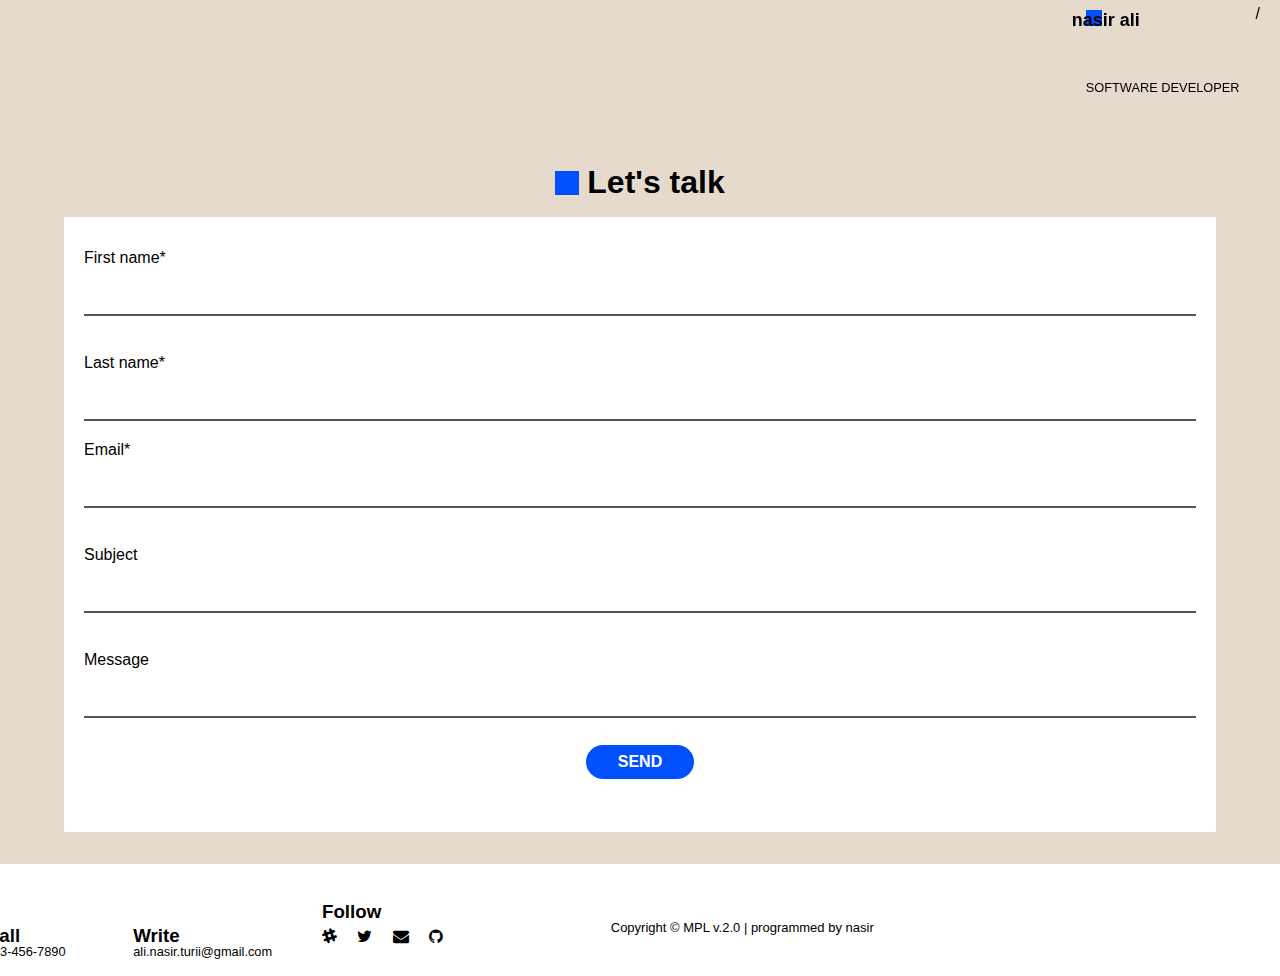
<file: contact.html>
<!DOCTYPE html>
<html lang="en">
  <head>
    <meta charset="UTF-8" />
    <meta name="viewport" content="width=device-width, initial-scale=1.0" />
    <meta http-equiv="X-UA-Compatible" content="ie=edge" />

    <!--   Google fonts link -->
    <link rel="dns-prefetch" href="//fonts.googleapis.com" />
    <link
      href="https://fonts.googleapis.com/css?family=Questrial"
      rel="stylesheet"
    />

    <!--   favicon link  ---- -->
    <link
      rel="stylesheet"
      href="https://cdnjs.cloudflare.com/ajax/libs/font-awesome/4.7.0/css/font-awesome.min.css"
    />

    <!--   local CSS link  ---- -->
    <link rel="stylesheet" href="css/main.css" />

    <title>nasir</title>
    <!--   local header and footer JavaScript link  ---- -->
    <script src="main.js" type="text/javascript" defer></script>
  </head>

  <body>
    <!--  ======================= START of Page Area =============================  -->
    <!--  =======================  START art of NAV BAR =============================  -->

    <header-component></header-component>

    <!--  =======================  END of NAV BAR =============================  -->

    <!--  =======================  START of Main =============================  -->
    <main class="resume_main">
      <div class="project_main_head scroll_container_child">
        <div class="project_main_logo_box"></div>
        <h1 class="project_main_h1">Let's talk</h1>
      </div>

      <div class="project_main_01">
        <fieldset>
          <div>
            <div class="form_column">
              <label for="firstname">First name*</label>
              <input class="input_form"
                id="firstname"
                type="text"
                required
                size="20"
                name="firstname"
              /><br />
            </div>
            <div class="form_column">
              <label for="lastname">Last name*</label>
              <input class="input_form"
                id="lastname"
                type="text"
                required
                size="20"
                name="lastname"
              />
            </div>
          </div>
          <div class="form_column">
            <label for="address">Email*</label>
            <input class="input_form"
              id="address"
              type="text"
              required
              size="20"
              name="email"
            /><br />
           </div>
          <div class="form_column">
            <label for="address2">Subject</label>
            <input class="input_form"
              id="address2"
              type="text"
              required
              size="20"
              name="address2"
            /><br />
           </div>
           <div class="form_column">
            <label for="Message">Message</label>
            <input class="input_form"
              id="Message"
              type="text"
              required
              size="20"
              name="Message"
            /><br />
          </textarea>
           </div>
          
        </fieldset>
        <div class="hero_button contact_send_but">
          <btn class="hero_button_resume">SEND</btn>
        </div>
      </div>
    </main>
    <!--  =======================  END of Main =============================  -->

    <!--  =======================  START of Footer =============================  -->

    <footer-component></footer-component>
    <!--#include file="assets/header.html" -->
    <!--  =======================  END of Footer =============================  -->
    <!--  ======================= END of Page Area =============================  -->
  </body>
</html>
</file>
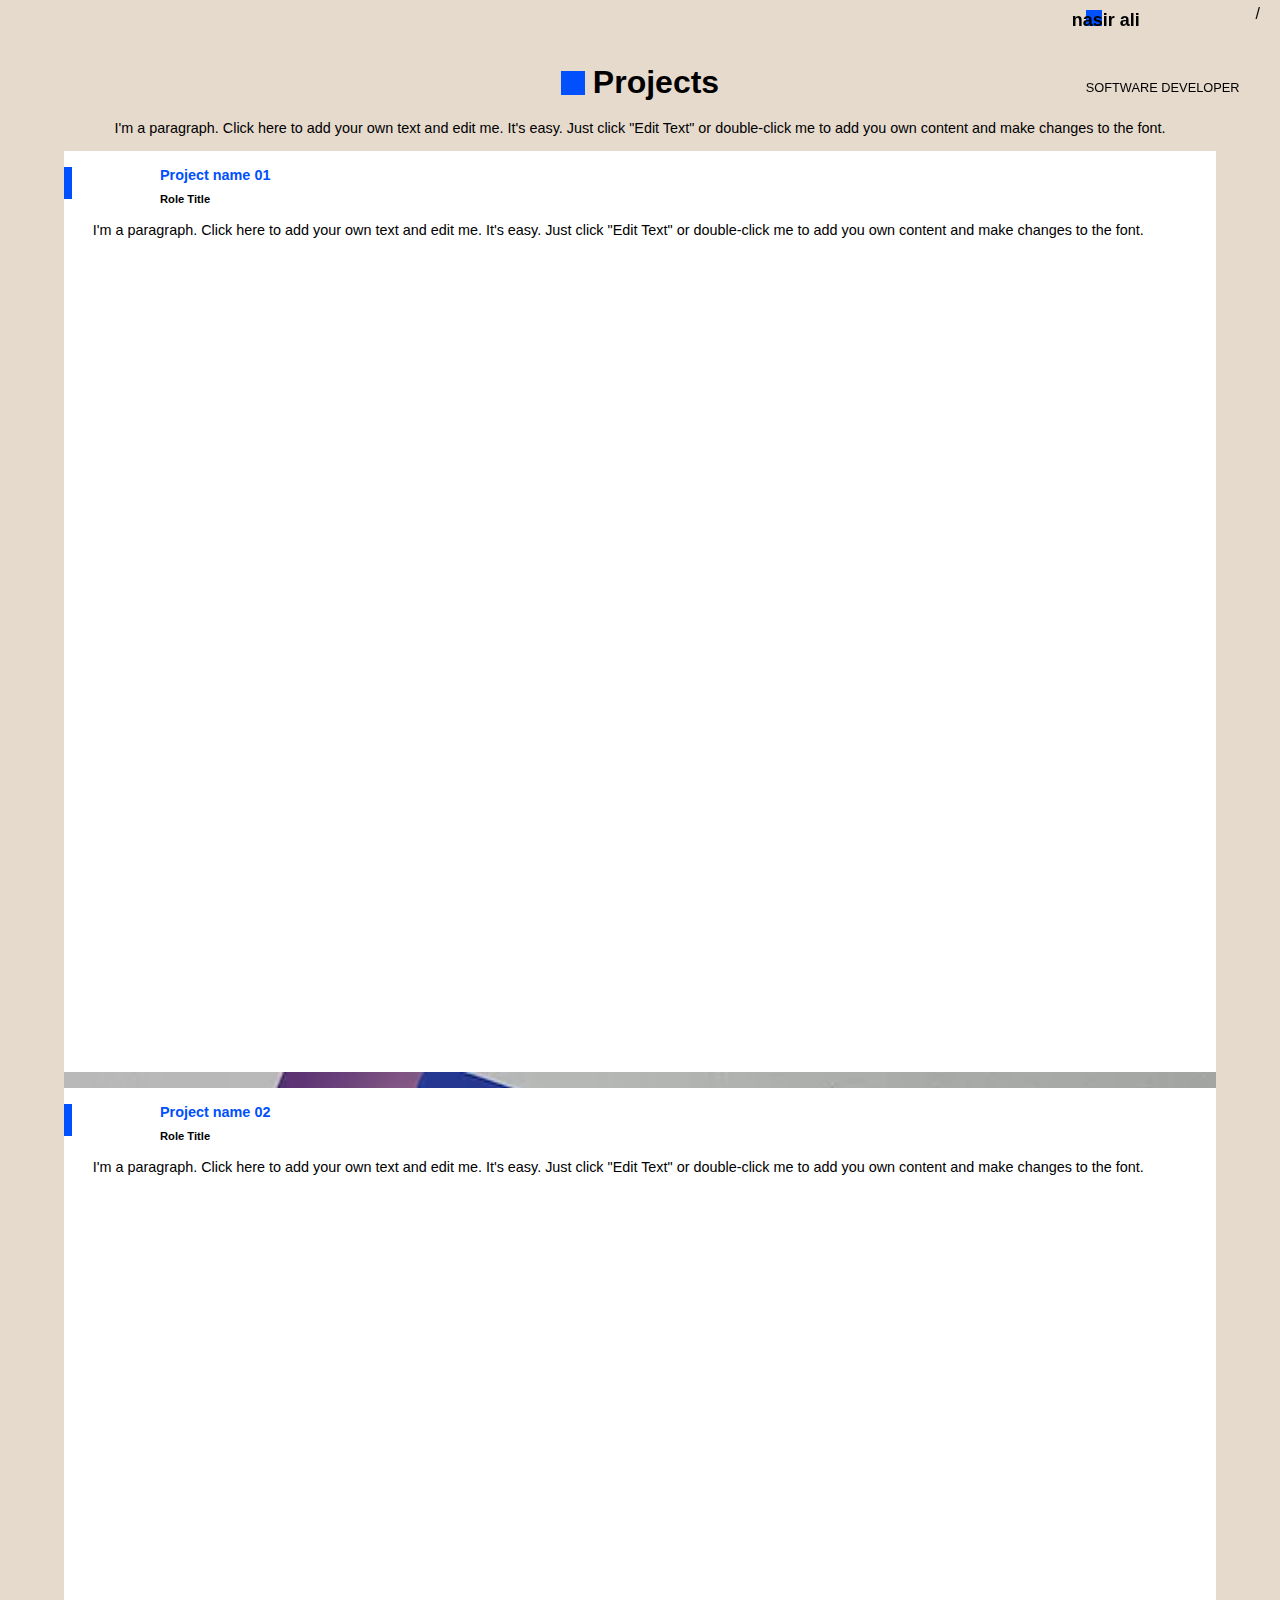
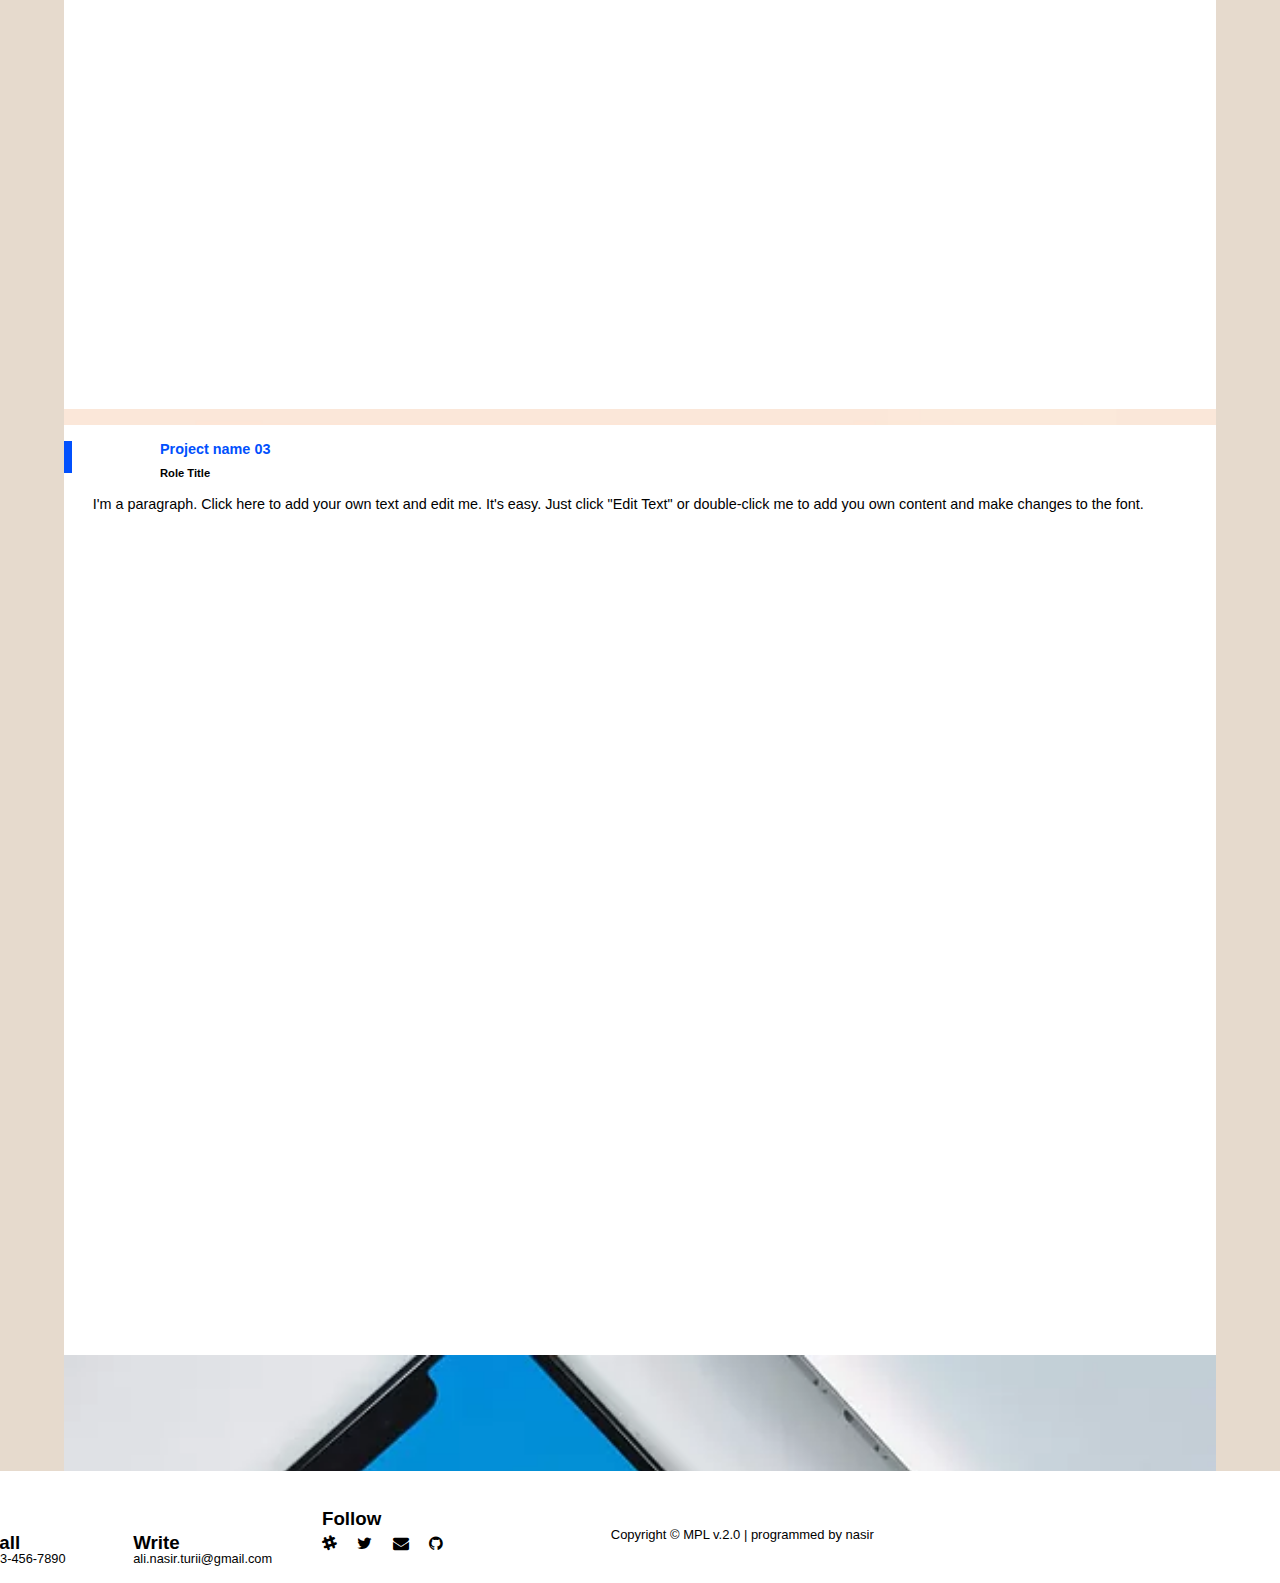
<file: projects.html>
<!DOCTYPE html>
<html lang="en">
  <head>
    <meta charset="UTF-8" />
    <meta name="viewport" content="width=device-width, initial-scale=1.0" />
    <meta http-equiv="X-UA-Compatible" content="ie=edge" />

    <!--   Google fonts link -->
    <link rel="dns-prefetch" href="//fonts.googleapis.com" />
    <link href="https://fonts.googleapis.com/css?family=Questrial" rel="stylesheet" />

    <!--   favicon link  ---- -->
    <link rel="stylesheet" href="https://cdnjs.cloudflare.com/ajax/libs/font-awesome/4.7.0/css/font-awesome.min.css" />

    <!--   local CSS link  ---- -->
    <link rel="stylesheet" href="css/main.css" />

    <title>nasir</title>
    <!--   local header and footer JavaScript link  ---- -->
    <script src="main.js" type="text/javascript" defer></script>
  </head>

  <body>
    <!--  ======================= START of Page Area =============================  -->
    <!--  =======================  START art of NAV BAR =============================  -->

    <header-component></header-component>

    <!--  =======================  END of NAV BAR =============================  -->

    <!--  =======================  START of Main =============================  -->
    <main class="project_main scroll_container">
      <div class="project_main_head scroll_container_child">
        <div class="project_main_logo_box"></div>
        <h1 class="project_main_h1">Projects</h1>
      </div>
      <div class="project_main_p">
        <p>
          I'm a paragraph. Click here to add your own text and edit me. It's easy. Just click "Edit Text" or double-click me to add you own content and make changes to the font.
        </p>
      </div>

      <div class="project_main_01 scroll_container_child">
        <div class="project_main_01_head">
          <div class="project_main_01_head_div">
            <div class="project_main_01_head_div_blue"></div>
            <div class="project_main_01_head_div_name">
              <p>Project name 01</p>
            </div>
            <div class="project_main_01_head_div_title"><p>Role Title</p></div>
          </div>
          <div class="project_main_01_head_p">
            <p>
              I'm a paragraph. Click here to add your own text and edit me. It's easy. Just click "Edit Text" or double-click me to add you own content and make changes to the
              font.
            </p>
          </div>
        </div>
        <div class="project_main_01_image">
          <img class="project_main_image_img" src="img/project_01.webp" alt="project 01 image of website UI" />
        </div>
      </div>
      <div class="project_main_01 scroll_container_child">
        <div class="project_main_01_head">
          <div class="project_main_01_head_div">
            <div class="project_main_01_head_div_blue"></div>
            <div class="project_main_01_head_div_name">
              <p>Project name 02</p>
            </div>
            <div class="project_main_01_head_div_title"><p>Role Title</p></div>
          </div>
          <div class="project_main_01_head_p">
            <p>
              I'm a paragraph. Click here to add your own text and edit me. It's easy. Just click "Edit Text" or double-click me to add you own content and make changes to the
              font.
            </p>
          </div>
        </div>
        <div class="project_main_01_image">
          <img class="project_main_image_img" src="img/project_02.webp" alt="project 01 image of website UI" />
        </div>
      </div>
      <div class="project_main_01 scroll_container_child">
        <div class="project_main_01_head">
          <div class="project_main_01_head_div">
            <div class="project_main_01_head_div_blue"></div>
            <div class="project_main_01_head_div_name">
              <p>Project name 03</p>
            </div>
            <div class="project_main_01_head_div_title"><p>Role Title</p></div>
          </div>
          <div class="project_main_01_head_p">
            <p>
              I'm a paragraph. Click here to add your own text and edit me. It's easy. Just click "Edit Text" or double-click me to add you own content and make changes to the
              font.
            </p>
          </div>
        </div>
        <div class="project_main_01_image">
          <img class="project_main_image_img" src="img/project_03.webp" alt="project 01 image of website UI" />
        </div>
      </div>
    </main>
    <!--  =======================  END of Main =============================  -->

    <!--  =======================  START of Footer =============================  -->

    <footer-component></footer-component>
    <!--#include file="assets/header.html" -->
    <!--  =======================  END of Footer =============================  -->
    <!--  ======================= END of Page Area =============================  -->
  </body>
</html>
</file>
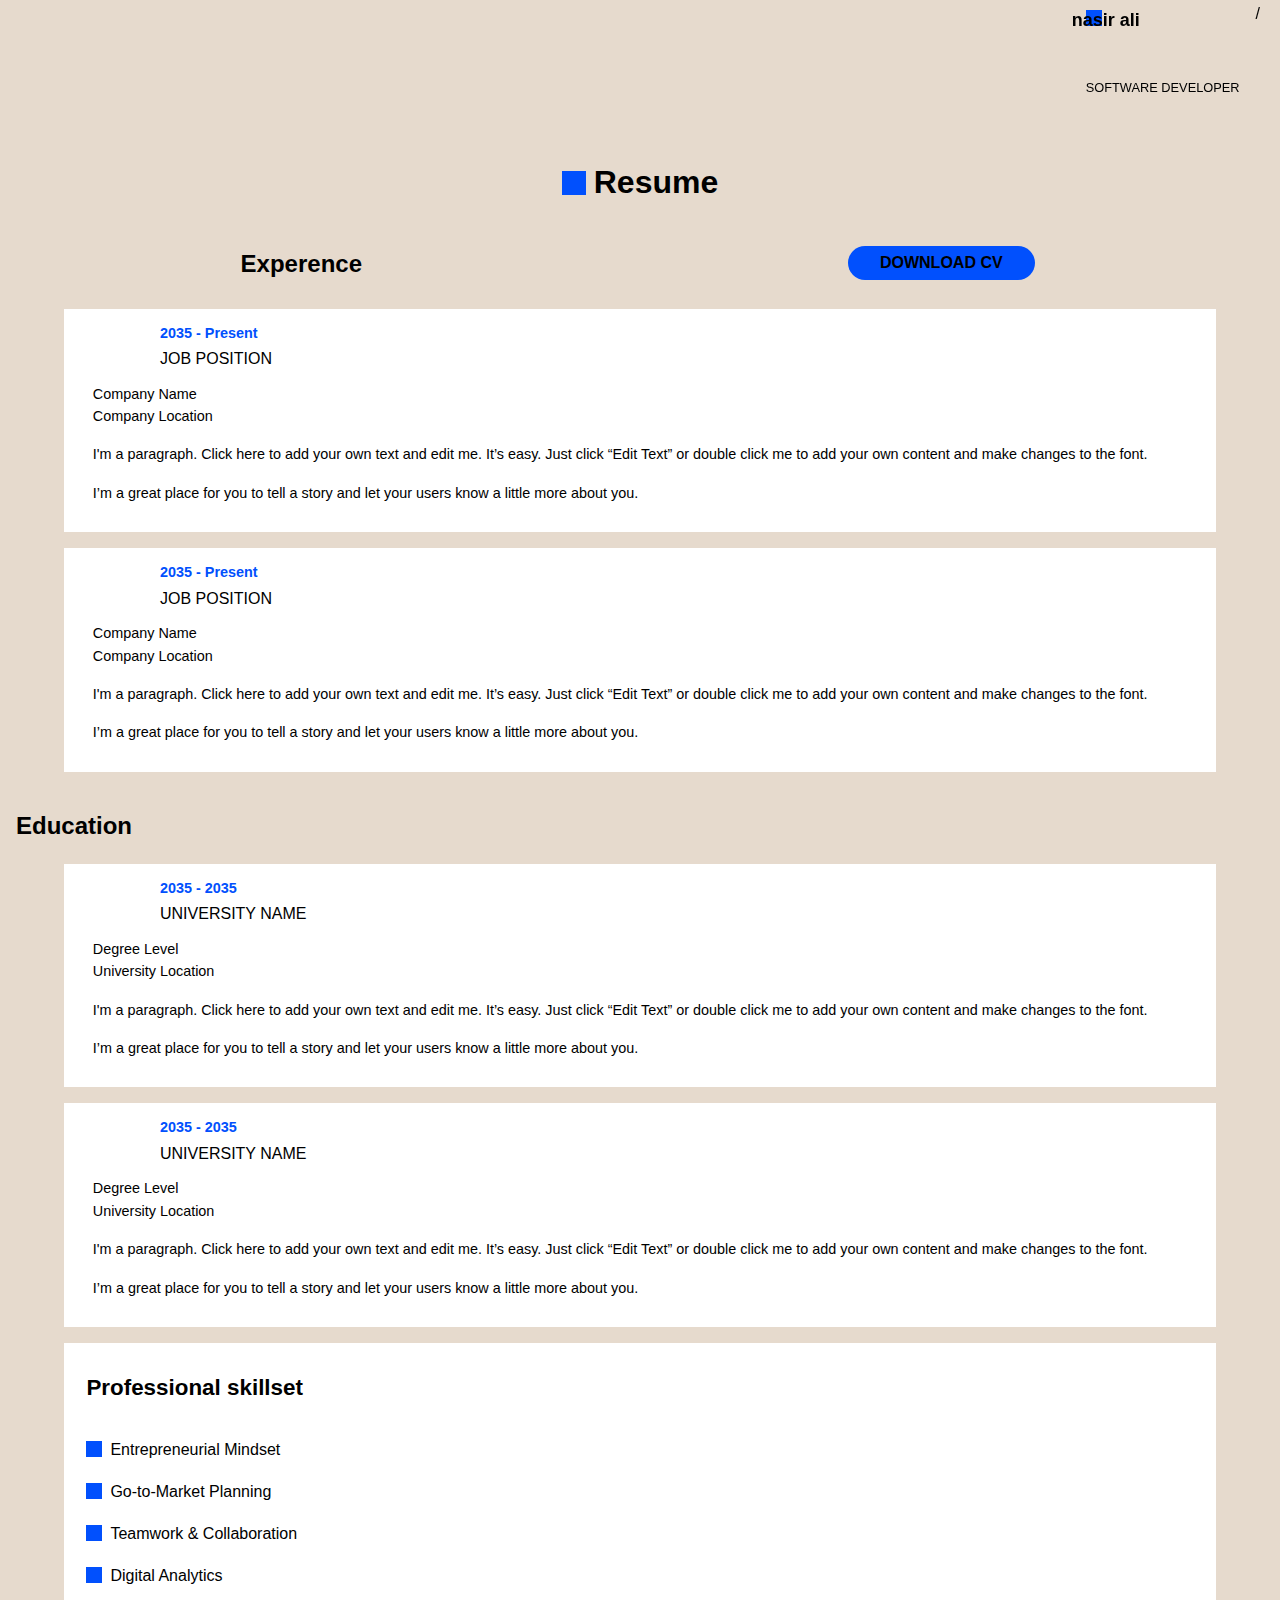
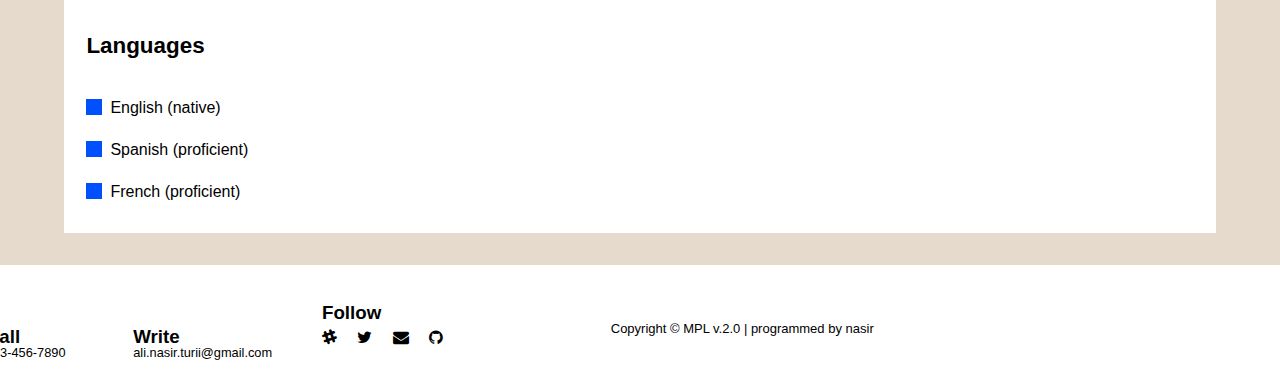
<file: resume.html>
<!DOCTYPE html>
<html lang="en">
  <head>
    <meta charset="UTF-8" />
    <meta name="viewport" content="width=device-width, initial-scale=1.0" />
    <meta http-equiv="X-UA-Compatible" content="ie=edge" />

    <!--   Google fonts link -->
    <link rel="dns-prefetch" href="//fonts.googleapis.com" />
    <link href="https://fonts.googleapis.com/css?family=Questrial" rel="stylesheet" />

    <!--   favicon link  ---- -->
    <link rel="stylesheet" href="https://cdnjs.cloudflare.com/ajax/libs/font-awesome/4.7.0/css/font-awesome.min.css" />

    <!--   local CSS link  ---- -->
    <link rel="stylesheet" href="css/main.css" />

    <title>nasir</title>
    <!--   local header and footer JavaScript link  ---- -->
    <script src="main.js" type="text/javascript" defer></script>
  </head>

  <body>
    <!--  ======================= START of Page Area =============================  -->
    <!--  =======================  START art of NAV BAR =============================  -->

    <header-component></header-component>

    <!--  =======================  END of NAV BAR =============================  -->

    <!--  =======================  START of Main =============================  -->
    <main class="resume_main">
      <div class="project_main_head scroll_container_child">
        <div class="project_main_logo_box"></div>
        <h1 class="project_main_h1">Resume</h1>
      </div>
      <div class="resume_main_exp">
        <div><h2>Experence</h2></div>
        <div class="hero_button">
          <btn class="hero_button_resume"> <a href="https://3f62d478-a066-43ee-98e6-3e48600ff893.filesusr.com/ugd/84770f_5db758741cef46fbb32e0125937f8de5.pdf">DOWNLOAD CV</a></btn>
        </div>
      </div>
      <div class="project_main_01 scroll_container_child">
        <div class="project_main_01_head">
          <div class="project_main_01_head_div">
            <div class="project_main_01_head_div_name">
              <p>2035 - Present</p>
            </div>
            <div class="resume_main_01_head_div_title">
              <p>JOB POSITION</p>
            </div>
          </div>
          <div class="project_main_01_head_p">
            <p>Company Name</p>
            <p class="project_main_01_head_p_com">Company Location</p>
            <p class="project_main_01_head_p_com">
              I'm a paragraph. Click here to add your own text and edit me. It’s easy. Just click “Edit Text” or double click me to add your own content and make changes to the
              font.
            </p>
            <p class="project_main_01_head_p_com">I’m a great place for you to tell a story and let your users know a little more about you.</p>
          </div>
        </div>
      </div>
      <div class="project_main_01 scroll_container_child">
        <div class="project_main_01_head">
          <div class="project_main_01_head_div">
            <div class="project_main_01_head_div_name">
              <p>2035 - Present</p>
            </div>
            <div class="resume_main_01_head_div_title">
              <p>JOB POSITION</p>
            </div>
          </div>
          <div class="project_main_01_head_p">
            <p>Company Name</p>
            <p class="project_main_01_head_p_com">Company Location</p>
            <p class="project_main_01_head_p_com">
              I'm a paragraph. Click here to add your own text and edit me. It’s easy. Just click “Edit Text” or double click me to add your own content and make changes to the
              font.
            </p>
            <p class="project_main_01_head_p_com">I’m a great place for you to tell a story and let your users know a little more about you.</p>
          </div>
        </div>
      </div>
      <div class="resume_main_edu">
        <div><h2>Education</h2></div>
      </div>
      <div class="project_main_01 scroll_container_child">
        <div class="project_main_01_head">
          <div class="project_main_01_head_div">
            <div class="project_main_01_head_div_name">
              <p>2035 - 2035</p>
            </div>
            <div class="resume_main_01_head_div_title">
              <p>UNIVERSITY NAME</p>
            </div>
          </div>
          <div class="project_main_01_head_p">
            <p>Degree Level</p>
            <p class="project_main_01_head_p_com">University Location</p>
            <p class="project_main_01_head_p_com">
              I'm a paragraph. Click here to add your own text and edit me. It’s easy. Just click “Edit Text” or double click me to add your own content and make changes to the
              font.
            </p>
            <p class="project_main_01_head_p_com">I’m a great place for you to tell a story and let your users know a little more about you.</p>
          </div>
        </div>
      </div>
      <div class="project_main_01 scroll_container_child">
        <div class="project_main_01_head">
          <div class="project_main_01_head_div">
            <div class="project_main_01_head_div_name">
              <p>2035 - 2035</p>
            </div>
            <div class="resume_main_01_head_div_title">
              <p>UNIVERSITY NAME</p>
            </div>
          </div>
          <div class="project_main_01_head_p">
            <p>Degree Level</p>
            <p class="project_main_01_head_p_com">University Location</p>
            <p class="project_main_01_head_p_com">
              I'm a paragraph. Click here to add your own text and edit me. It’s easy. Just click “Edit Text” or double click me to add your own content and make changes to the
              font.
            </p>
            <p class="project_main_01_head_p_com">I’m a great place for you to tell a story and let your users know a little more about you.</p>
          </div>
        </div>
      </div>
      <div class="project_main_01">
        <div class="resume_main_skill">
          <div class="resume_main_title">
            <h1>Professional skillset</h1>
          </div>
          <div class="resume_main_body_line">
            <div class="resume_main_logo_box"></div>
            <p class="resume_main_body_text">Entrepreneurial Mindset</p>
          </div>
          <div class="resume_main_body_line">
            <div class="resume_main_logo_box"></div>
            <p class="resume_main_body_text">Go-to-Market Planning</p>
          </div>
          <div class="resume_main_body_line">
            <div class="resume_main_logo_box"></div>
            <p class="resume_main_body_text">Teamwork & Collaboration</p>
          </div>
          <div class="resume_bottom_space resume_main_body_line">
            <div class="resume_main_logo_box"></div>
            <p class="resume_main_body_text">Digital Analytics</p>
          </div>
          <div class="resume_main_title">
            <h1>Languages</h1>
          </div>
          <div class="resume_main_body_line">
            <div class="resume_main_logo_box"></div>
            <p class="resume_main_body_text">English (native)</p>
          </div>
          <div class="resume_main_body_line">
            <div class="resume_main_logo_box"></div>
            <p class="resume_main_body_text">Spanish (proficient)</p>
          </div>
          <div class="resume_bottom_space resume_main_body_line">
            <div class="resume_main_logo_box"></div>
            <p class="resume_main_body_text">French (proficient)</p>
          </div>
        </div>
      </div>
    </main>
    <!--  =======================  END of Main =============================  -->

    <!--  =======================  START of Footer =============================  -->

    <footer-component></footer-component>
    <!--#include file="assets/header.html" -->
    <!--  =======================  END of Footer =============================  -->
    <!--  ======================= END of Page Area =============================  -->
  </body>
</html>
</file>
<file: css/main.css>
/* Add your CSS here */

/* Don't forget to link this file to your HTML in the <head> */

/**/
/* basics colors */
:root {
  --header-white: #fff;
  --main-beige: #e6dacd;
  --second-beige: #f4ece6;
  --buttons-blue: #0150fd;
}
* {
  margin: 0;
  padding: 0;
  box-sizing: border-box;
}

body {
  font-family: "Quicksand", sans-serif;
}

.scroll_container {
  scroll-snap-type: y mandatory;
  overflow-y: scroll;
}
.scroll_container_child {
  scroll-snap-align: start;
}
/*  */

/*  */
/* =========   whole website   ==========  */
/*  nav and logo grid   */
header {
  background-color: var(--header-white);
  margin: 1rem 1rem 0.4rem 1rem;
  padding: 0.3rem;
  display: grid;
  grid-template-columns: repeat(6, 1fr);
  grid-template-rows: auto;
  grid-column-gap: 0px;
  grid-row-gap: 0px;
  grid-template-areas:
    "logo name name name .  bar"
    "manag  manag  manag  .  .  bar"
    "manag  manag  manag  .  .  .";
}
/*             Navigation */

/*             name and logo --- logo area  */

.logo_box {
  grid-area: logo;
  margin-top: 0.35rem;
  height: 1rem;
  width: 1rem;
  background-color: var(--buttons-blue);
}
.name_maya {
  grid-area: name;
  font-weight: 800;
  font-size: 0.75rem;
  padding-top: 0.3rem;
  margin-left: -30px;
}
.name_manager {
  grid-area: manag;
  margin-top: 6px;
  font-size: 0.8rem;
  font-weight: 40;
}
.name_box > p {
  display: none;
}
/*             hamburgar */
.ham_bar_box {
  margin-top: 10px;
  grid-area: bar;
  width: 1.8rem;
  height: 1.5rem;
  display: flex;
  flex-direction: column;
  justify-content: space-between;
}

.ham_bar_one {
  border-radius: 1.5px;
  width: 50%;
  height: 3px;
  background-color: var(--buttons-blue);
  border-radius: 1.5px;
}

.ham_bar_two {
  border-radius: 1.5px;
  width: 100%;
  height: 3px;
  background-color: var(--buttons-blue);
  border-radius: 1.5px;
}

.ham_bar_three {
  border-radius: 1.5px;
  width: 50%;
  height: 3px;
  background-color: var(--buttons-blue);
  border-radius: 1.5px;
  align-self: flex-end;
}

/* */
.navbar {
  position: absolute;
  /* a higher z-index put nav bar above hambur */
  z-index: 1000;
  top: 0;
  left: 0;
  width: 100%;
  height: 100vh;
  overflow: hidden;
  /* basic menu styling*/
  list-style: none;
  background: var(--main-beige);
  display: flex;
  align-items: center;
  flex-direction: column;
  column-gap: 3rem;
  padding-top: 8rem;
  /* animate slide up/down */
  transform: translateY(-100%);
  transition: transform 0.2s ease;
}
.nav_bar_close {
  margin-right: -3rem;
}
/* :target is called when its anchor id #nav bar is called by clicking on the hambur which has href="#nav bar" */

.navbar:target {
  /* show nav bar */
  transform: translateY(0);
}
li a {
  display: block;
  font-family: "Open Sans", sans-serif;
  color: black;
  font-weight: bold;
  font-size: 1.2rem;
  /* remove default underline and add our own with padding and border bottom */
  text-decoration: none;
  padding-top: 3rem;
}

li a:hover,
li a:focus {
  /* show border bottom */
  color: var(--buttons-blue);
}

/* */

/**/
/* main grid layout for whole index page */

/**/
/*                  main        */
.hero_card {
  position: relative;
  display: flex;
  flex-direction: column;
  margin-left: auto;
  margin-right: auto;
  background-color: var(--second-beige);

  box-shadow: 0 8px 16px 0 rgba(0, 0, 0, 0.2);
  width: 90%;
  align-self: end;
}

.hero_card_name_image {
  margin-left: auto;
  margin-right: auto;
  margin-top: 2rem;
  text-align: center;
}

.hero_card_image {
  border-radius: 50%;
  height: 7rem;
}

.hero_card_line {
  width: 5rem;
  height: 0.1rem;
  background-color: var(--buttons-blue);
  border-radius: 1.5px;
  display: flex;
  justify-content: center;
  margin-left: auto;
  margin-right: auto;
  margin-top: 0.8rem;
  margin-bottom: 1rem;
}

.hero_button {
  display: flex;
  justify-content: center;
}
a {
  text-decoration: none;
  color: black;
}
.hero_button_resume {
  color: white;
  background-color: var(--buttons-blue);
  border-radius: 100px 100px 100px 100px;
  padding: 0.5rem 2rem 0.5rem 2rem;
  margin: 0.3rem;
  font-weight: 800;
  font-size: 1rem;
}
.hero_button_resume:hover {
  background-color: white;
  color: black;
  border: 1px solid var(--buttons-blue);
}
.hero_button_projects {
  background-color: var(--second-beige);
  border-radius: 100px 100px 100px 100px;
  border: 1px solid black;
  padding: 0.5rem 2rem 0.5rem 2rem;
  margin: 0.3rem;
  font-weight: 800;
  font-size: 1rem;
}
.hero_card_bottom_gap {
  height: 10px;
}
.hero_button_projects:hover {
  background-color: var(--buttons-blue);
  color: white;
}
.hero_social {
  display: flex;
  justify-content: center;
  padding-top: 0.5rem;
  padding-bottom: 0.5rem;
  margin-top: 1rem;
  background-color: white;
  align-items: center;
}

.hero_social_link {
  color: black;
  height: 1.2rem;
  width: 1.2rem;
  padding-inline: 1rem;
}

.hero_card_text {
  position: absolute;
  margin-top: 9rem;
  padding: 0 1.5rem 2rem 1.5rem;
  background-color: var(--main-beige);
}

.hero_card_text_p {
  font-size: 1rem;
  line-height: 1.5rem;
  padding-bottom: 1.2rem;
}
.hero_card_text_h1 {
  padding-top: 15rem;
  padding-bottom: 20px;
  font-weight: bold;
}
.hero_card_text_h2 {
  padding-top: 10px;
  padding-bottom: 20px;
}

/*  */

/*  */

/* =========                   PROJECTS PAGE                       ==========  */
.project_main {
  background-color: var(--main-beige);
  margin-bottom: -22rem;
}
.project_main_head {
  font-size: 1rem;
  align-content: center;
  padding-top: 4rem;
  padding-bottom: 1rem;

  display: flex;
  justify-content: center;
  align-items: center;
}

.project_main_h1 {
  font-size: 2rem;
  padding-top: 0;
}
.project_main_logo_box {
  margin-right: 0.5rem;
  height: 1.5rem;
  width: 1.5rem;
  background-color: var(--buttons-blue);
  display: flex;
}
.project_main_p {
  margin-inline: 1rem;
  font-size: 0.9rem;
  padding-bottom: 0.75rem;
  line-height: 1.4rem;
  text-align: center;
}
/*                       card */
.project_main_01 {
  margin-left: auto;
  margin-right: auto;
  width: 90%;
  background-color: white;
  padding-top: 1rem;
  margin-bottom: 1rem;
}
.project_main_01_head {
  height: 100%;
}
.project_main_01_head_div {
  display: grid;
  padding-bottom: 0.9rem;
  grid-template-columns: repeat(12, 1fr);
  grid-template-rows: auto;
  grid-template-areas:
    "b p p p p p p"
    "b r r r r r r";
}
.project_main_01_head_div_blue {
  grid-area: b;
  margin-right: 0.3rem;
  height: 2rem;
  width: 0.5rem;
  background-color: var(--buttons-blue);
}
.project_main_01_head_div_name {
  grid-area: p;
  font: bold;
  font-size: 0.9rem;
  font-weight: 800;
  color: var(--buttons-blue);
}
.project_main_01_head_div_title {
  grid-area: r;
  font: bold;
  font-size: 0.7rem;
  font-weight: 600;
  padding-top: 0.6rem;
}
.project_main_01_head_p {
  margin-inline: 1rem;
  font-size: 0.9rem;
  padding-bottom: 0.75rem;
  padding-left: 0.8rem;
  line-height: 1.4rem;
}
.project_main_image_img {
  object-fit: cover;
  width: 100%;
  bottom: 0px;
}
/*  */
/*  */
/* =========                      RESUME PAGE              ==========  */
/*  resume   */

.resume_main {
  background-color: var(--main-beige);
  padding-bottom: 1rem;
  margin-bottom: -22rem;
}
.resume_main_exp {
  display: flex;
  padding: 0.5rem 0 0.5rem 0;
  justify-content: space-around;
  margin-top: 1rem;
  margin-bottom: 1rem;
}
.resume_main_exp h2 {
  padding-top: 9px;
}
.resume_main_01_head_div_title {
  grid-area: r;
  font-size: 1rem;
  padding-top: 0.6rem;
}
.project_main_01_head_p_com {
  margin-bottom: 1rem;
}
.resume_main_edu {
  display: flex;
  padding: 0.5rem 0 0.5rem 0;
  margin-top: 1rem;
  margin-left: 1rem;
  margin-bottom: 1rem;
}
.resume_main_skill {
  padding-left: 1.4rem;
}
.resume_main_title {
  font-size: 0.7rem;
  padding-top: 1rem;
  padding-bottom: 1rem;
}

.resume_main_body_text {
  font-size: 1rem;
}
.resume_main_logo_box {
  margin-right: 0.5rem;
  height: 1rem;
  width: 1rem;
  background-color: var(--buttons-blue);
  display: flex;
}
.resume_main_body_line {
  display: flex;
  padding-top: 1.5rem;
}
.resume_bottom_space {
  padding-bottom: 2rem;
}
/*  */
/*  */
/*  */
/* =========                      contact form              ==========  */
/*  contact   */
fieldset {
  border: none;
  background-color: white;
  display: grid;
  padding-left: 1rem;
  padding-right: 1rem;
}

.form_column {
  display: flex;
  flex-direction: column;
  padding: 0.25rem;
  padding-top: 1rem;
}
input {
  outline: 0;
  border-width: 0 0 2px;
  border-color: black;
}
input:focus,
input:hover {
  border-width: 0 0 3px;
  border-color: var(--buttons-blue);
}

.contact_send_but {
  padding-bottom: 3rem;
}
.input_form {
  padding-top: 2rem;
}
/*  */
/*  */
/*  */
/* =========                      footer  in main js              ==========  */
/*  footer   */
footer {
  margin-top: 25rem;
  background-color: white;
}
.footer_contact {
  display: flex;
  padding: 0.5rem 0 0.5rem 0;
  justify-content: space-around;
  margin-top: 1rem;
  margin-bottom: 1rem;
  margin-left: -3rem;
}

.footer_contact p {
  font-size: 0.8rem;
  padding-top: 1rem;
}

.footer_social > h3 {
  padding-bottom: 1rem;
}
.footer_social {
  padding-left: 1rem;
}
.footer_social > a {
  margin-left: -1rem;
}
.footer_copy_right {
  font-size: 0.7rem;
  padding-left: 1rem;
  margin-bottom: 3rem;
  margin-top: 1rem;
}
.footer_copy_right > p {
  font-size: small;
}
.footer_wix_link {
  text-decoration: underline;
}
.footer_wix_link:hover {
  background-color: var(--buttons-blue);
  color: white;
}
/**/
/**/
/**/
/**/
/*                     MEDIA            */
@media only screen and (min-width: 1000px) {
  .ham_bar_box {
    display: none;
  }

  header {
    display: flex;
    justify-content: flex-end;
  }

  .name_box > h3 {
    margin-right: auto;
    margin-left: 0.5rem;
  }

  .name_box > p {
    display: block;
    margin-left: 1rem;
  }
}

/*                                   */

/* Desktop Mode */

@media (min-width: 900px) {
  /* Desktop Header Styles */
  header {
    position: fixed;
    z-index: 998;
    background-color: var(--White);
    padding-left: 20px;
    padding-right: 20px;
    margin: 0;
    right: 0;
    left: 0;
    height: 100px;
    display: grid;
    grid-template-columns: auto auto auto;
    grid-template-rows: 1fr;
  }

  .header-divider {
    display: inline;
  }

  .header-index {
    padding-bottom: 0;
  }

  .header-container {
    display: flex;
    align-items: center;
    column-gap: 1rem;
    grid-column: 1 / 2;
    grid-row: 1 / -1;
  }

  .hamburger-menu {
    display: none;
  }

  .navi-container {
    position: static;
    background-color: transparent;
    opacity: 1;
    transform: translateY(0);
    grid-column: 3 / -1;
    grid-row: 1 / -1;
  }

  .navi-container > ul {
    display: flex;
    justify-content: space-between;
    align-items: center;
    gap: 20px;
  }

  .navi-container > ul > li > a > h2 {
    font-family: "Quicksand", sans-serif;
    font-weight: 300;
    font-size: 1rem;
  }

  .navi-container > ul > li > a:hover {
    color: var(--Royal-blue);
  }

  /* Desktop Main Styles */

  main {
    padding-top: 100px;
    display: grid;
  }

  .index-article {
    padding-top: 20px;
    width: 70%;
    background-color: transparent;
  }

  .hero-container {
    position: static;
    width: 70%;
    padding-bottom: 0;
  }

  .mobile-hide {
    display: inline;
  }

  .desktop-hide {
    display: none;
  }

  .main-content {
    position: absolute;
    display: flex;
    left: 50%;
    top: 35%;
    transform: translate(-60%, 0);
  }

  .index-article > h2 {
    font-size: 5rem;
  }

  .btn-container {
    margin: 0;
  }

  .display-name {
    flex: 1;
  }

  .display-image {
    border-radius: 50%;
    max-width: 12rem;
  }

  .main-bg {
    display: block;
    height: 750px;
    width: 40%;
    background-color: var(--Dark-beige);
  }

  /* Desktop Footer Styles */

  footer {
    display: grid;
    grid-template-columns: repeat(5, auto);
    grid-template-rows: 1fr;
    line-height: 0;
  }

  .footer-call {
    grid-column: 3 / 4;
    grid-row: 1 / -1;
  }

  .footer-email {
    grid-column: 4 / 5;
    grid-row: 1 / -1;
  }

  .footer-social {
    grid-column: 5 / -1;
    grid-row: 1 / -1;
  }

  .footer-credits {
    grid-column: 1 / 2;
    grid-row: 1 / -1;
  }

  .social-media-icons-block {
    padding: 0;
  }

  /* Article Styles */

  .standard-article {
    background-color: var(--Dark-beige);
    padding-top: 0;
    padding-bottom: 0;
    padding-left: 25%;
    padding-right: 25%;
    align-items: center;
  }

  .article-insert {
    background-color: var(--White);
    box-shadow: -10px 10px 20px darkgrey;
    margin-bottom: 100px;
    padding: 60px 30px;
  }

  .article-text {
    display: flex;
  }

  .article-heading,
  .article-main {
    flex: 1;
    display: flex;
    flex-direction: column;
  }

  .article-heading {
    line-height: 0;
  }

  .article-project-container {
    display: grid;
    grid-template-columns: repeat(7, 1fr);
    grid-template-rows: auto auto;
    padding: 0;
  }

  .article-project-heading {
    grid-column: 1 / 5;
    grid-row: 1 / 2;
  }

  .article-project-body {
    grid-column: 1 / 5;
    grid-row: 2 / -1;
  }

  .article-project-img {
    grid-column: 5 / -1;
    grid-row: 1 / -1;
  }

  .form-name-container {
    flex-direction: row;
    column-gap: 2rem;
  }
}

.material-symbols-rounded {
  scale: 1.5;
  color: var(--White);
  background-color: var(--Royal-blue);
  border-radius: 50%;
  border-width: 0;
  position: fixed;
  right: 2rem;
  bottom: 2rem;
  z-index: 999;
}
</file>
